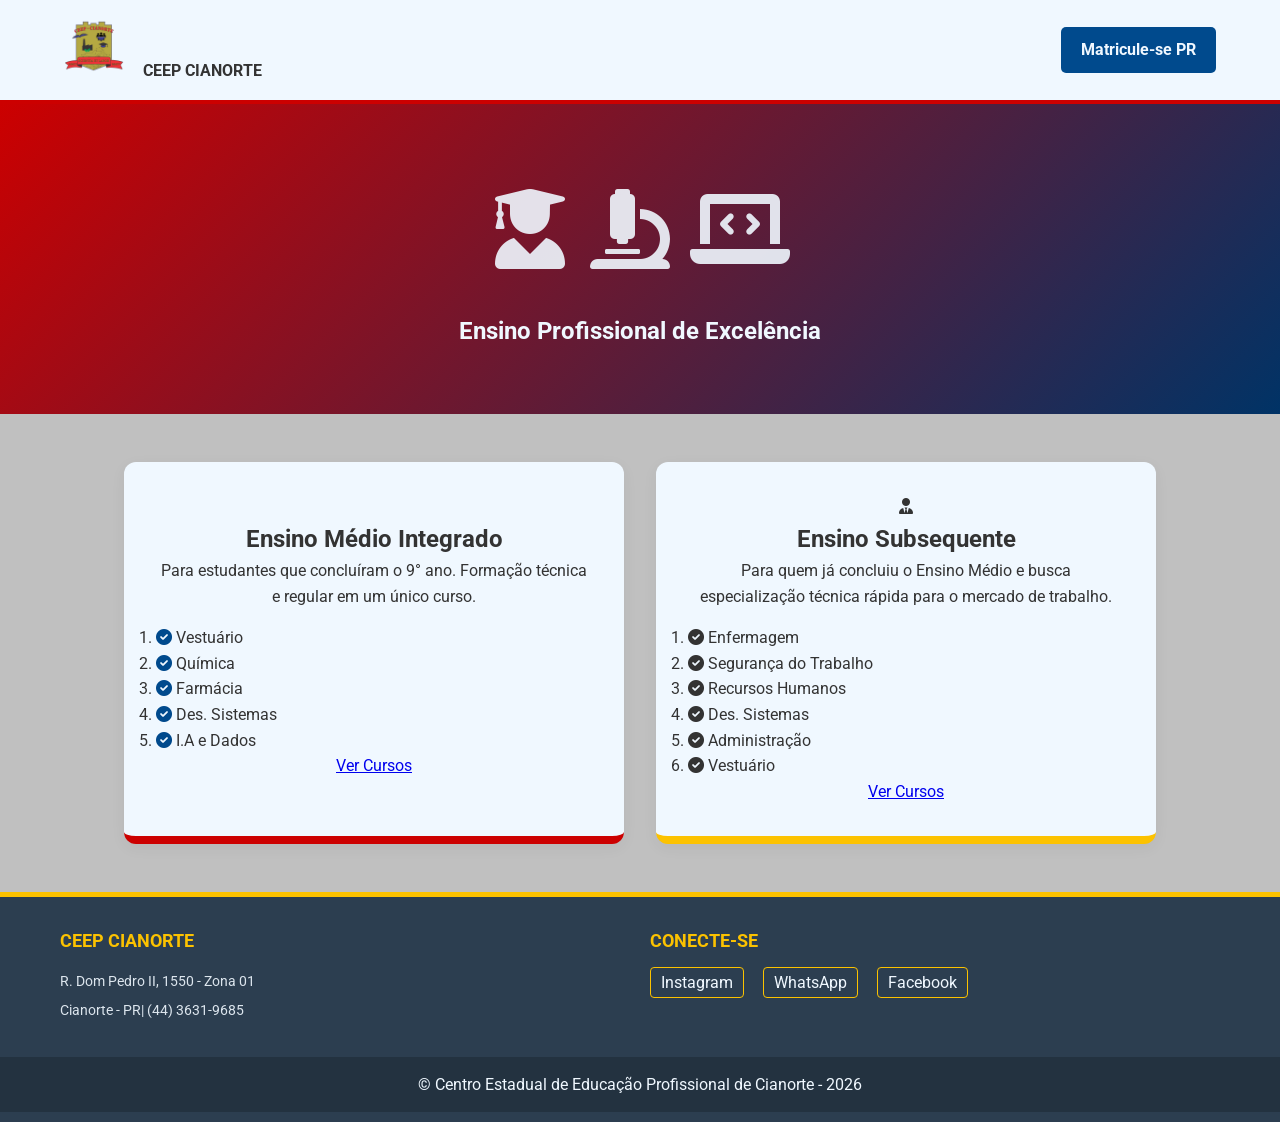
<file: Index.html>
<!DOCTYPE html>
<!--1° - trocar a linguagem-->
<html lang="pt-br">

<head>
    <meta charset="UTF-8">
    <meta name="viewport" content="width=device-width, initial-scale=1.0">

    <!--link para icones do favicon-->
    <link rel="apple-touch-icon" sizes="180x180" href="/apple-touch-icon.png">
    <link rel="icon" type="image/png" sizes="32x32" href="/favicon-32x32.png">
    <link rel="icon" type="image/png" sizes="16x16" href="/favicon-16x16.png">
    <link rel="manifest" href="/site.webmanifest">

    <!--2º colocar o nome ceep 2026 no navegador-->
    <link rel="shortcut icon" href="./CEEPlogobrasao-main/logoceep/favicon-16x16.png" type="image/x-icon">
    <title>CEEP 2026</title>
    <!--3°link do css, acrescentar ./-->
    <link rel="stylesheet" href="./style.css">
    <!--link para icones externos-->
    <link rel="stylesheet" href="https://cdnjs.cloudflare.com/ajax/libs/font-awesome/6.0.0/css/all.min.css" />
</head>

<body>
    <!--4° inserir as tag's de marcação-->
    <header>
        <!--inserindo um classe para estilização do logo-->
        <div class="logo-container">
            <img src="./CEEPlogobrasao-main/brasao/android-chrome-512x512.png" alt="Brasão CEEP">
            <strong>CEEP CIANORTE</strong>
        </div>
        <nav>
            <div class="header-actions">
                <a href="https://www.areadoaluno.seed.pr.gov.br/servicosaoaluno/pages/publico/login.jsf"
                target="_blank"
                class="btn-matricula">Matricule-se PR</a>
            </div>
        </nav>
    </header>
    <!--Area dividida-->
    <section class="hero">
        <div class="hero-ilustration">
            <i class="fas fa-user-graduate"></i>
            <i class="fas fa-microscope"></i>
            <i class="fas fa-laptop-code"></i>

        </div>
        <h1>Ensino Profissional de Excelência</h1>
    </section>
    <!--carregando parte principal-->
    <main class="container-categorias">
        <div class="card-categoria">
            <div class="icon-box">
                <i class="fas fa-book-read"></i>
            </div>
            <h2>Ensino Médio Integrado</h2>
            <p>
                Para estudantes que concluíram
                o 9° ano. Formação técnica e
                regular em um único curso.
            </p>
            <ul style="list-style: nome; margin-top: 1rem;
            text-align: left;">
                <li>
                    <i class="fas fa-check-circle" style="color: var(--azul-estado)">
                    </i>
                    Vestuário
                </li>
                <li>
                    <i class="fas fa-check-circle" style="color: var(--azul-estado)">
                    </i>
                    Química

                </li>
                <li>
                    <i class="fas fa-check-circle" style="color: var(--azul-estado)">
                    </i>
                    Farmácia
                </li>
                <li>
                    <i class="fas fa-check-circle" style="color: var(--azul-estado)">
                    </i>
                    Des. Sistemas
                </li>
                <li>
                    <i class="fas fa-check-circle" style="color: var(--azul-estado)">
                    </i>
                    I.A e Dados
                </li>
            </ul>
            <a href="./integrado.html" class="btn" id=" l11">Ver Cursos</a>
        </div>

        <div class="card-categoria subsequente">
            <div class="icon-box">
                <i class="fas fa-user-tie"></i>
            </div>
            <h2>Ensino Subsequente</h2>
            <p>
                Para quem já concluiu o Ensino Médio
                e busca especialização técnica
                rápida para o mercado de trabalho.
            </p>
            <ul style="list-style: nome; margin-top: 1rem;
            text-align: left;">
                <li>
                    <i class="fas fa-check-circle" style="color: var(--verde-estado)">
                    </i>
                    Enfermagem
                </li>
                <li>
                    <i class="fas fa-check-circle" style="color: var(--verde-estado)">
                    </i>
                    Segurança do Trabalho

                </li>
                <li>
                    <i class="fas fa-check-circle" style="color: var(--verde-estado)">
                    </i>
                    Recursos Humanos
                </li>
                <li>
                    <i class="fas fa-check-circle" style="color: var(--verde-estado)">
                    </i>
                    Des. Sistemas
                </li>
                <li>
                    <i class="fas fa-check-circle" style="color: var(--verde-estado)">
                    </i>
                    Administração
                </li>
                <li>
                    <i class="fas fa-check-circle" style="color: var(--verde-estado)">
                    </i>
                    Vestuário
                </li>
            </ul>
            <a href="./subsequente.html" class="btn">Ver Cursos</a>
        </div>
    </main>
    <footer class="site-footer">
        <div class="footer-container">
            <div class="footer-box">
                <h3>CEEP Cianorte</h3>
                <p>R. Dom Pedro II, 1550 - Zona 01</p>
                <p>Cianorte - PR| (44) 3631-9685</p>
            </div>
            <div class="footer-box">
                <h3>Conecte-se</h3>
                <div class="footer-socials">
                    <a href="https://instagram.com/ceep_cianorte" target="_blank">Instagram</a>
                    <a href="https://wa.me/554436319685" target="_blank">WhatsApp</a>
                    <a href="https://facebook.com/ceepcianorte" target="_blank">Facebook</a>
                </div>
            </div>
        </div>
        <div class="footer-copy">
            <p>&copy; Centro Estadual de Educação Profissional de Cianorte - 2026</p>
        </div>
    </footer>

    <!--código do VLibras-->
    <div vw class="enabled">
        <div vw-access-button class="active"></div>
        <div vw-plugin-wrapper>
            <div class="vw-plugin-top-wrapper"></div>
        </div>
    </div>
    <script src="https://vlibras.gov.br/app/vlibras-plugin.js"></script>
    <script>
        new window.VLibras.Widget('https://vlibras.gov.br/app');
    </script>

</body>

</html>
</file>
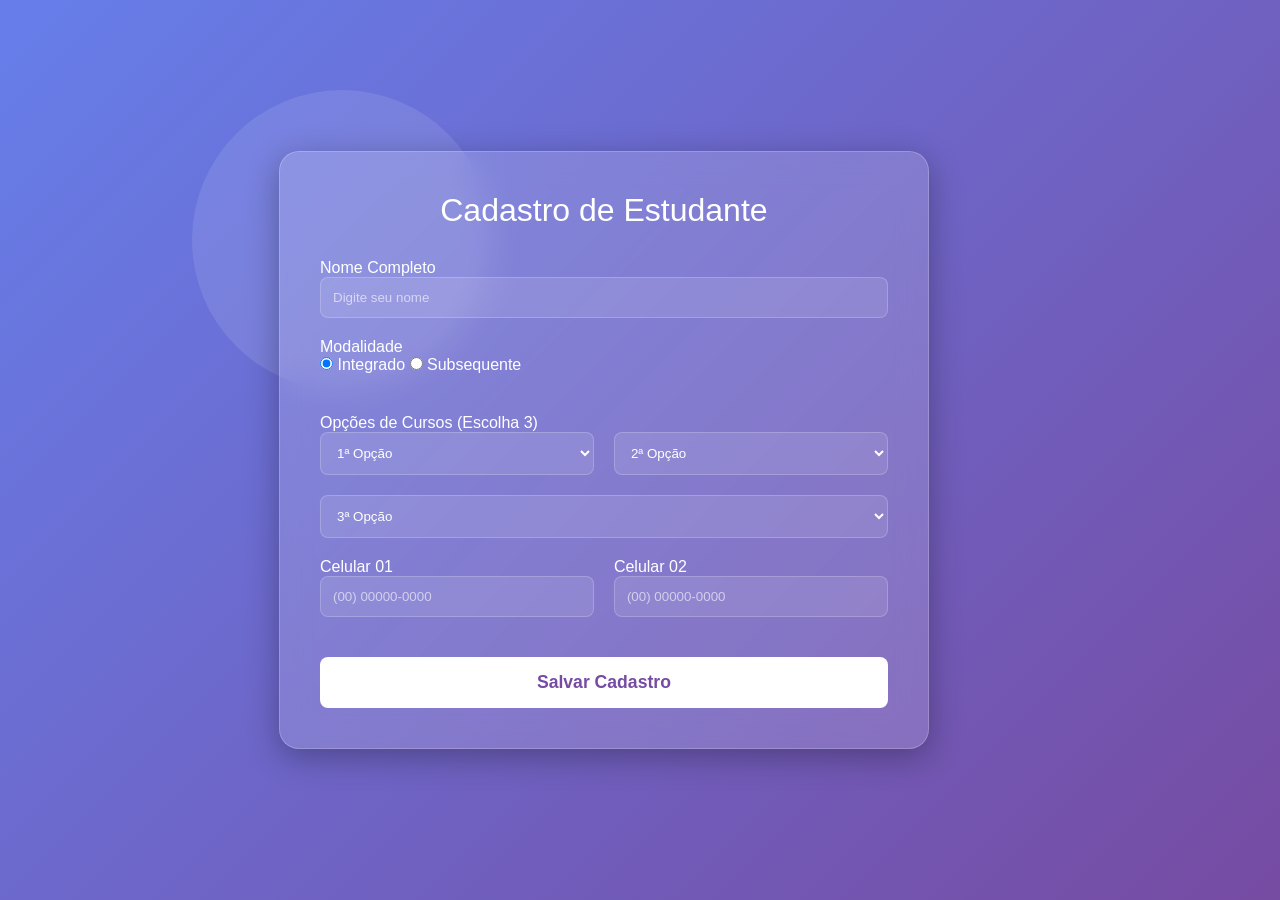
<file: cadastro.html>
<!DOCTYPE html>
<html lang="pt-br">
<head>
    <meta charset="UTF-8">
    <meta name="viewport" content="width=device-width, initial-scale=1.0">
    <title>Cadastro de Estudante - Glassmorphism</title>
    <link rel="stylesheet" href="./cadastro.css">
</head>
<body>
    <div class="background-blobs"></div> <main class="container">
        <form id="cadastroForm" class="glass-card">
            <h1>Cadastro de Estudante</h1>
            
            <div class="input-group">
                <label for="nome">Nome Completo</label>
                <input type="text" id="nome" placeholder="Digite seu nome" required>
            </div>

            <div class="row">
                <div class="input-group">
                    <label>Modalidade</label>
                    <div class="radio-group">
                        <label><input type="radio" name="modalidade" value="Integrado" checked> Integrado</label>
                        <label><input type="radio" name="modalidade" value="Subsequente"> Subsequente</label>
                    </div>
                </div>
            </div>

            <label>Opções de Cursos (Escolha 3)</label>
            <div class="row courses">
                <select required>
                    <option value="">1ª Opção</option>
                    <option value="informatica">Informática</option>
                    <option value="mecanica">Mecânica</option>
                    <option value="eletrotecnica">Eletrotécnica</option>
                </select>
                <select required>
                    <option value="">2ª Opção</option>
                    <option value="informatica">Informática</option>
                    <option value="mecanica">Mecânica</option>
                    <option value="eletrotecnica">Eletrotécnica</option>
                </select>
                <select required>
                    <option value="">3ª Opção</option>
                    <option value="informatica">Informática</option>
                    <option value="mecanica">Mecânica</option>
                    <option value="eletrotecnica">Eletrotécnica</option>
                </select>
            </div>

            <div class="row">
                <div class="input-group">
                    <label for="tel1">Celular 01</label>
                    <input type="tel" id="tel1" placeholder="(00) 00000-0000" required>
                </div>
                <div class="input-group">
                    <label for="tel2">Celular 02</label>
                    <input type="tel" id="tel2" placeholder="(00) 00000-0000">
                </div>
            </div>

            <button type="submit" class="btn-save">Salvar Cadastro</button>
        </form>
    </main>

    <script>
        document.getElementById('cadastroForm').addEventListener('submit', function(e) {
            e.preventDefault();
            alert('✅ Cadastro realizado com sucesso!');
            this.reset();
        });
    </script>
</body>
</html>
</file>
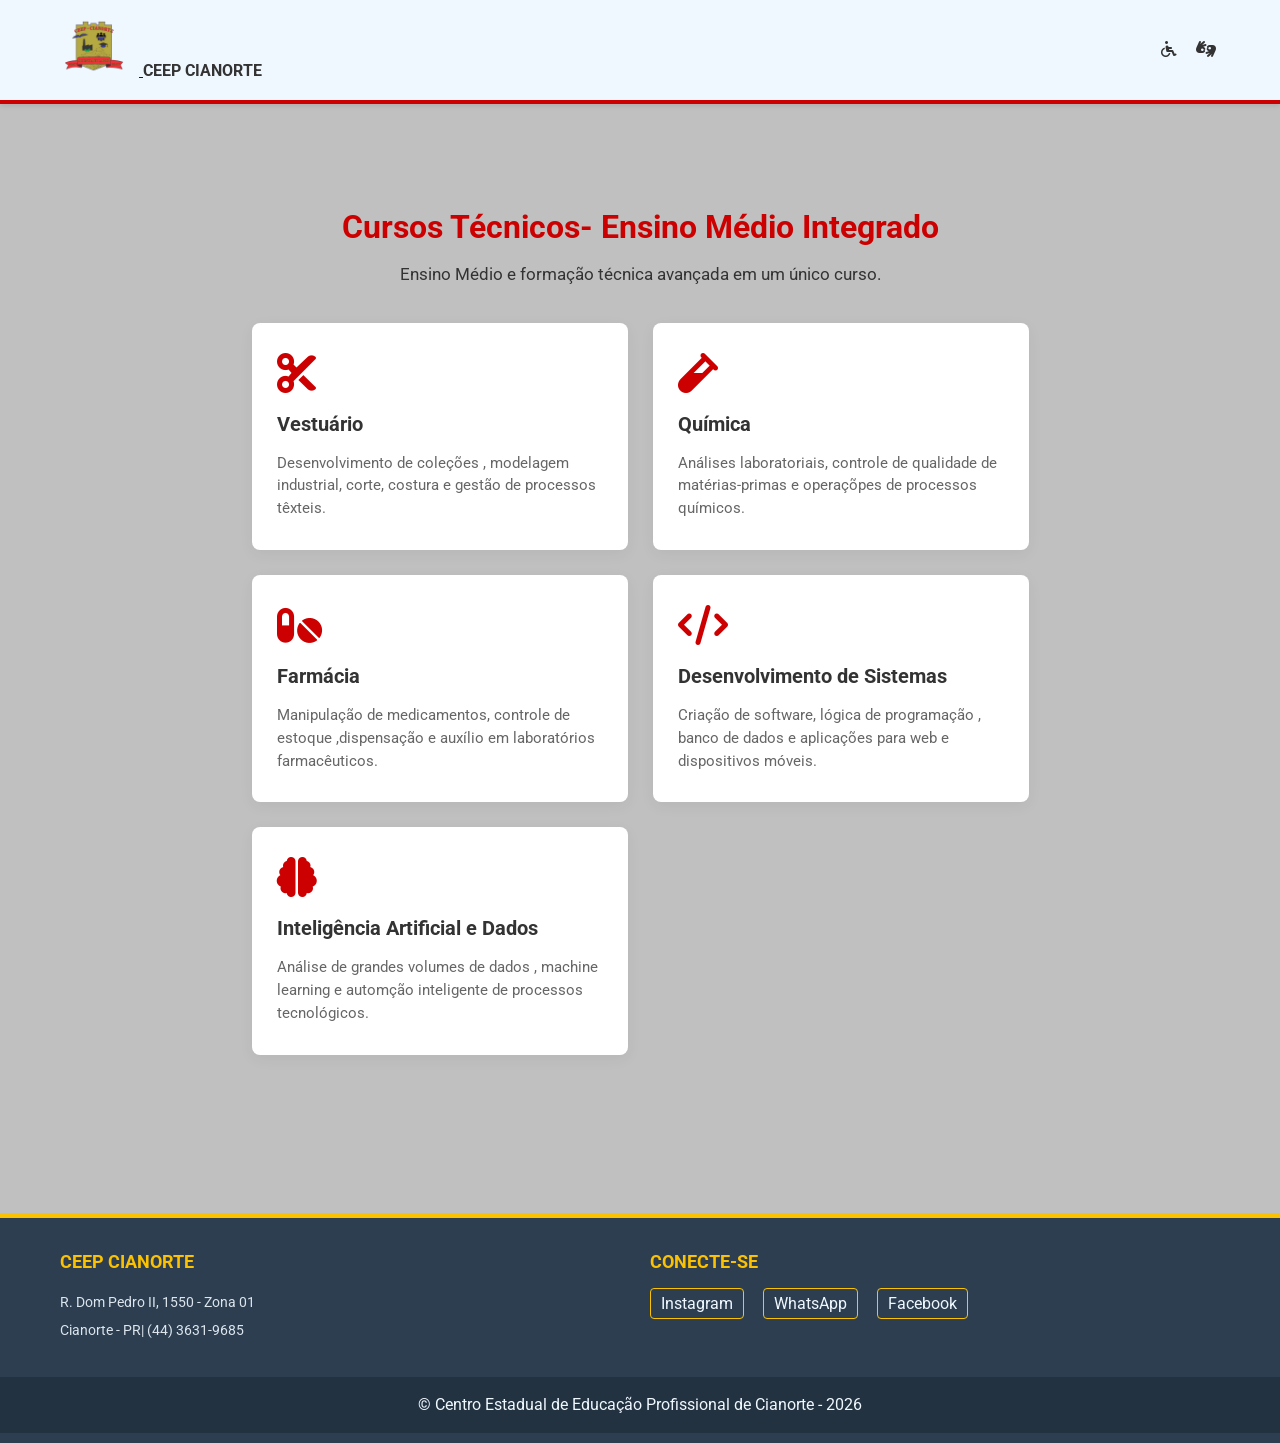
<file: Integrado.html>
<!DOCTYPE html>
<html lang="pt-br">

<head>
    <meta charset="UTF-8">
    <meta name="viewport" content="width=device-width, initial-scale=1.0">
    <title>Integrado</title>
    <link rel="stylesheet" href="./style.css">
    <link rel="stylesheet" href="https://cdnjs.cloudflare.com/ajax/libs/font-awesome/6.0.0/css/all.min.css" />
</head>

<body>
    <header>
        <!--inserindo um classe para estilização do logo-->
        <div class="logo-container">
            <a href="./index.html">
                <img src="./CEEPlogobrasao-main/brasao/android-chrome-512x512.png" alt="Brasão CEEP">
            </a>
            <strong>CEEP CIANORTE</strong>
        </div>
        <nav>
            <i class="fas fa-wheelchair" title="Acessibilidade" style="margin-right: 15px; cursor:pointer"></i>
            <i class="fas fa-hands-asl-interpreting" title="Libras" style="cursor: pointer"></i>
        </nav>
    </header>

    <main class="container-categorias">
        <section class="secao-lista-cursos">

            <div class="bloco-modalidade" id="cursos-integrado">
                <div class="titulo-modalidade integrado">
                    <h2>Cursos Técnicos- Ensino Médio Integrado</h2>
                    <p>Ensino Médio e formação técnica avançada em um único curso.</p>
                </div>
                <div class="grid-cursos-detalhes">
                    <div class="card-curso-item integrado-border">
                        <i class="fas fa-cut"></i>
                        <h3>Vestuário</h3>
                        <p>Desenvolvimento de coleções , modelagem industrial, corte, costura e gestão de processos
                            têxteis.

                        </p>
                    </div>
                    <div class="card-curso-item integrado-border">
                        <i class="fas fa-vial"></i>
                        <h3>Química</h3>
                        <p>Análises laboratoriais, controle de qualidade de matérias-primas e operaçõpes
                            de processos químicos.

                        </p>
                    </div>
                    <div class="card-curso-item integrado-border">
                        <i class="fas fa-pills"></i>
                        <h3>Farmácia</h3>
                        <p>Manipulação de medicamentos, controle de estoque ,dispensação e auxílio 
                            em laboratórios farmacêuticos.
                            
                        </p>
                    </div>
                    <div class="card-curso-item integrado-border">
                        <i class="fas fa-code"></i>
                        <h3>Desenvolvimento de Sistemas</h3>
                        <p>Criação de software, lógica de programação , banco de dados e aplicações para web 
                            e dispositivos móveis.
                            
                        </p>
                    </div>
                    <div class="card-curso-item integrado-border">
                        <i class="fas fa-brain"></i>
                        <h3>Inteligência Artificial e Dados </h3>
                        <p>Análise de grandes volumes de dados , machine learning e automção inteligente de 
                            processos tecnológicos.
                            
                        </p>
                    </div>
                </div>
            </div>




        </section>
    </main>

    <footer class="site-footer">
        <div class="footer-container">
            <div class="footer-box">
                <h3>CEEP Cianorte</h3>
                <p>R. Dom Pedro II, 1550 - Zona 01</p>
                <p>Cianorte - PR| (44) 3631-9685</p>
            </div>
            <div class="footer-box">
                <h3>Conecte-se</h3>
                <div class="footer-socials">
                    <a href="https://instagram.com/ceep_cianorte" target="_blank">Instagram</a>
                    <a href="https://wa.me/554436319685" target="_blank">WhatsApp</a>
                    <a href="https://facebook.com/ceepcianorte" target="_blank">Facebook</a>
                </div>
            </div>
        </div>
        <div class="footer-copy">
            <p>&copy; Centro Estadual de Educação Profissional de Cianorte - 2026</p>
        </div>
    </footer>
</body>

</html>
</file>
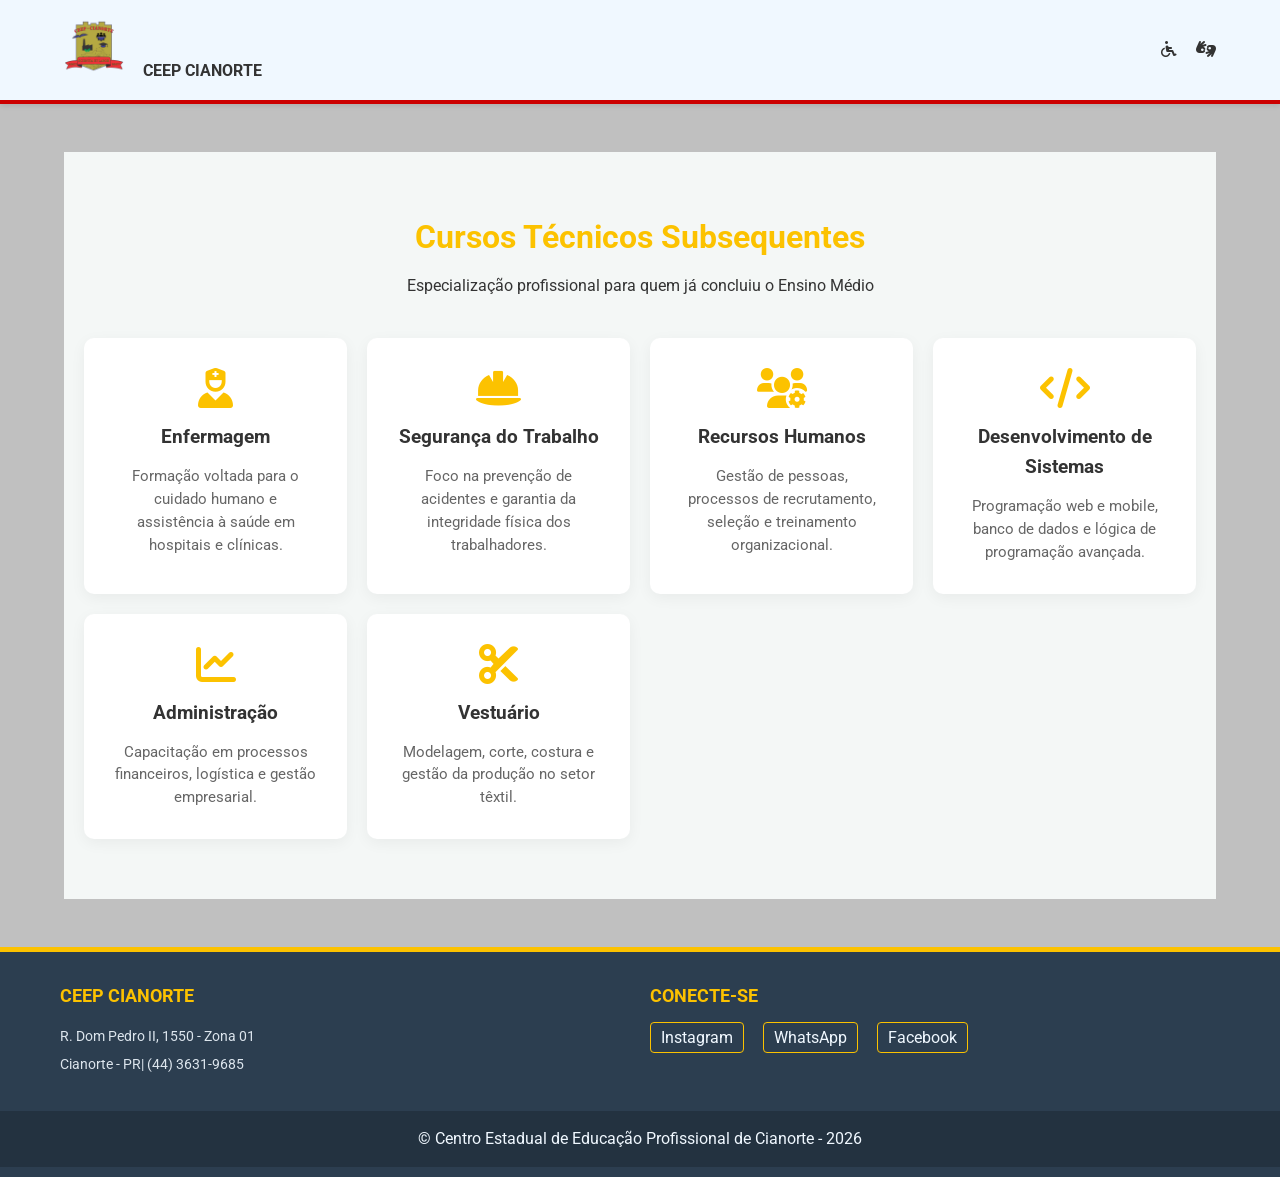
<file: subsequente.html>
<!doctype html>
<html lang="pt-br">
  <head>
    <meta charset="UTF-8" />
    <meta name="viewport" content="width=device-width, initial-scale=1.0" />
    <title>Subsequente</title>
    <link rel="stylesheet" href="./style.css" />
    <!--link para icones externos-->
    <link rel="stylesheet" href="https://cdnjs.cloudflare.com/ajax/libs/font-awesome/6.0.0/css/all.min.css" />
  </head>
  <body>
    <header>
      <!--inserindo um classe para estilização do logo-->
      <div class="logo-container">
        <a href="./index.html">
          <img
            src="./CEEPlogobrasao-main/brasao/android-chrome-512x512.png"
            alt="Brasão CEEP"
        /></a>
        <strong>CEEP CIANORTE</strong>
      </div>
      <nav>
        <i
          class="fas fa-wheelchair"
          title="Acessibilidade"
          style="margin-right: 15px; cursor: pointer"
        ></i>
        <i
          class="fas fa-hands-asl-interpreting"
          title="Libras"
          style="cursor: pointer"
        ></i>
      </nav>
    </header>

    <main class="container-categorias">
      <section class="cursos-detalhes" id="cursos-subsequentes">
        <div class="container-titulo">
          <h2>Cursos Técnicos Subsequentes</h2>
          <p>
            Especialização profissional para quem já concluiu o Ensino Médio
          </p>
        </div>

        <div class="grid-detalhes">
          <div class="detalhe-item">
            <i class="fas fa-user-nurse"></i>
            <h3>Enfermagem</h3>
            <p>
              Formação voltada para o cuidado humano e assistência à saúde em
              hospitais e clínicas.
            </p>
          </div>

          <div class="detalhe-item">
            <i class="fas fa-hard-hat"></i>
            <h3>Segurança do Trabalho</h3>
            <p>
              Foco na prevenção de acidentes e garantia da integridade física
              dos trabalhadores.
            </p>
          </div>

          <div class="detalhe-item">
            <i class="fas fa-users-cog"></i>
            <h3>Recursos Humanos</h3>
            <p>
              Gestão de pessoas, processos de recrutamento, seleção e
              treinamento organizacional.
            </p>
          </div>

          <div class="detalhe-item">
            <i class="fas fa-code"></i>
            <h3>Desenvolvimento de Sistemas</h3>
            <p>
              Programação web e mobile, banco de dados e lógica de programação
              avançada.
            </p>
          </div>

          <div class="detalhe-item">
            <i class="fas fa-chart-line"></i>
            <h3>Administração</h3>
            <p>
              Capacitação em processos financeiros, logística e gestão
              empresarial.
            </p>
          </div>

          <div class="detalhe-item">
            <i class="fas fa-cut"></i>
            <h3>Vestuário</h3>
            <p>
              Modelagem, corte, costura e gestão da produção no setor têxtil.
            </p>
          </div>
          <!--Cursos Novos-->
        </div>
      </section>
    </main>

    <footer class="site-footer">
      <div class="footer-container">
        <div class="footer-box">
          <h3>CEEP Cianorte</h3>
          <p>R. Dom Pedro II, 1550 - Zona 01</p>
          <p>Cianorte - PR| (44) 3631-9685</p>
        </div>
        <div class="footer-box">
          <h3>Conecte-se</h3>
          <div class="footer-socials">
            <a href="https://instagram.com/ceep_cianorte" target="_blank"
              >Instagram</a
            >
            <a href="https://wa.me/554436319685" target="_blank">WhatsApp</a>
            <a href="https://facebook.com/ceepcianorte" target="_blank"
              >Facebook</a
            >
          </div>
        </div>
      </div>
      <div class="footer-copy">
        <p>
          &copy; Centro Estadual de Educação Profissional de Cianorte - 2026
        </p>
      </div>
    </footer>
  </body>
</html>
</file>
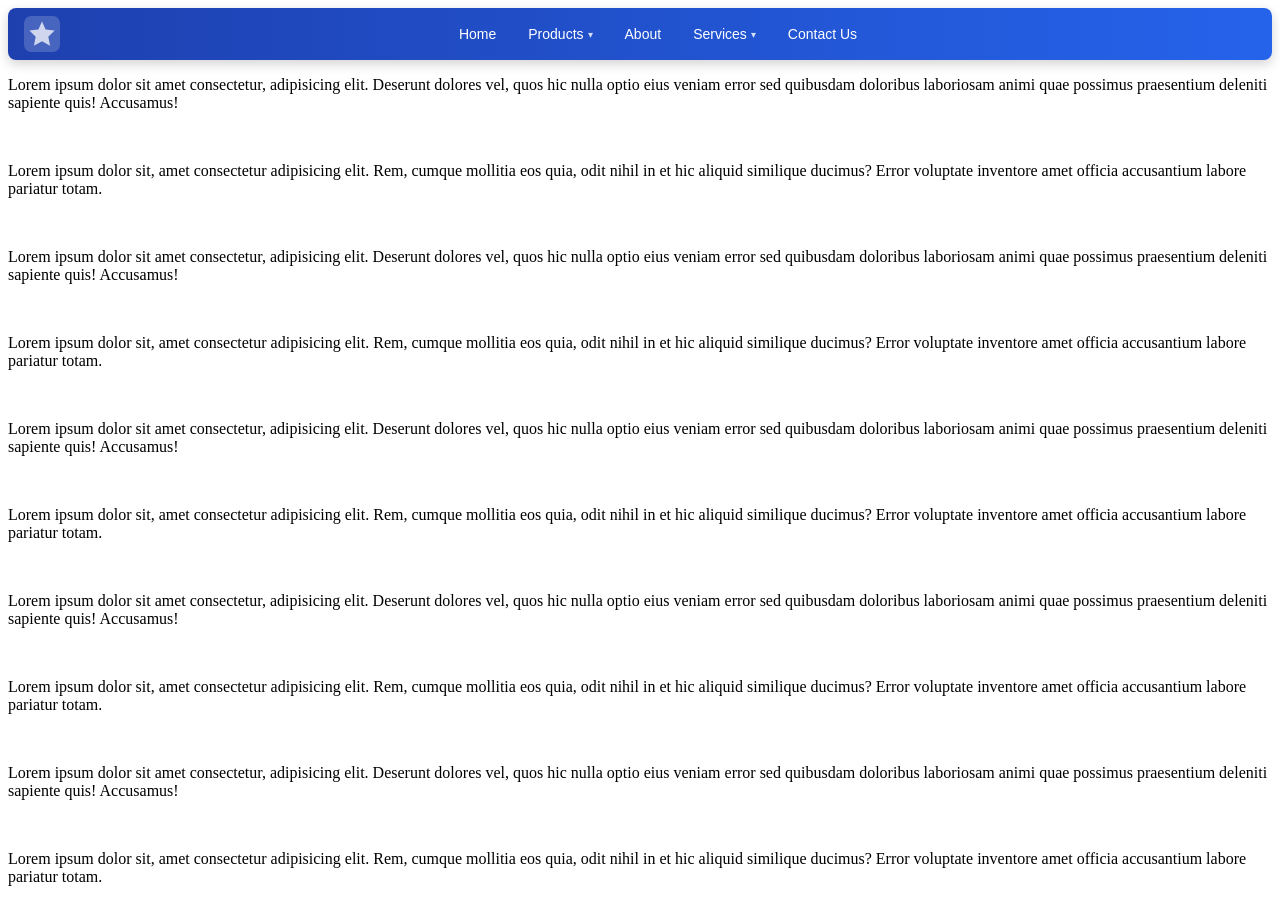
<file: teste.html>
<!DOCTYPE html>
<html lang="en">

<head>
    <meta charset="UTF-8">
    <meta name="viewport" content="width=device-width, initial-scale=1.0">
    <title>Document</title>
    <link rel="stylesheet" href="teste.css">
</head>

<body>
    <nav class="gen-nav" id="gen-nav">
        <div class="gen-logo"><svg width="36px" height="36px" viewBox="0 0 40 40" fill="none"
                xmlns="http://www.w3.org/2000/svg" style="display:block;opacity:0.85;">
                <rect width="40" height="40" rx="8" fill="rgba(255,255,255,0.22)" />
                <polygon points="20,6 24,15 34,16 27,23 29,33 20,28 11,33 13,23 6,16 16,15"
                    fill="rgba(255,255,255,0.9)" />
            </svg></div>
        <button class="gen-hamburger" id="gen-ham" aria-label="Toggle menu">
            <span></span><span></span><span></span>
        </button>
        <ul id="gen-menu">
            <li><a href="#">Home</a></li>
            <li>
                <a href="#">Products <span class="gen-arrow">▾</span></a>
                <ul>
                    <li><a href="#">Products 1</a></li>
                    <li><a href="#">Products 2</a></li>
                    <li><a href="#">Products 3</a></li>
                </ul>
            </li>
            <li><a href="#">About</a></li>
            <li>
                <a href="#">Services <span class="gen-arrow">▾</span></a>
                <ul>
                    <li><a href="#">Services 1</a></li>
                    <li><a href="#">Services 2</a></li>
                </ul>
            </li>
            <li><a href="#">Contact Us</a></li>
        </ul>
    </nav>
    <main>
        <p>Lorem ipsum dolor sit amet consectetur, adipisicing elit. Deserunt dolores vel, quos hic nulla optio eius veniam error sed quibusdam doloribus laboriosam animi quae possimus praesentium deleniti sapiente quis! Accusamus!</p>
    <br>
        <p>Lorem ipsum dolor sit, amet consectetur adipisicing elit. Rem, cumque mollitia eos quia, odit nihil in et hic aliquid similique ducimus? Error voluptate inventore amet officia accusantium labore pariatur totam.</p>
   <br>
       <p>Lorem ipsum dolor sit amet consectetur, adipisicing elit. Deserunt dolores vel, quos hic nulla optio eius veniam error sed quibusdam doloribus laboriosam animi quae possimus praesentium deleniti sapiente quis! Accusamus!</p>
    <br>
       <p>Lorem ipsum dolor sit, amet consectetur adipisicing elit. Rem, cumque mollitia eos quia, odit nihil in et hic aliquid similique ducimus? Error voluptate inventore amet officia accusantium labore pariatur totam.</p>
   <br>
       <p>Lorem ipsum dolor sit amet consectetur, adipisicing elit. Deserunt dolores vel, quos hic nulla optio eius veniam error sed quibusdam doloribus laboriosam animi quae possimus praesentium deleniti sapiente quis! Accusamus!</p>
  <br>
       <p>Lorem ipsum dolor sit, amet consectetur adipisicing elit. Rem, cumque mollitia eos quia, odit nihil in et hic aliquid similique ducimus? Error voluptate inventore amet officia accusantium labore pariatur totam.</p>
   <br>
       <p>Lorem ipsum dolor sit amet consectetur, adipisicing elit. Deserunt dolores vel, quos hic nulla optio eius veniam error sed quibusdam doloribus laboriosam animi quae possimus praesentium deleniti sapiente quis! Accusamus!</p>
  <br>
       <p>Lorem ipsum dolor sit, amet consectetur adipisicing elit. Rem, cumque mollitia eos quia, odit nihil in et hic aliquid similique ducimus? Error voluptate inventore amet officia accusantium labore pariatur totam.</p>
   <br>
       <p>Lorem ipsum dolor sit amet consectetur, adipisicing elit. Deserunt dolores vel, quos hic nulla optio eius veniam error sed quibusdam doloribus laboriosam animi quae possimus praesentium deleniti sapiente quis! Accusamus!</p>
<br>
       <p>Lorem ipsum dolor sit, amet consectetur adipisicing elit. Rem, cumque mollitia eos quia, odit nihil in et hic aliquid similique ducimus? Error voluptate inventore amet officia accusantium labore pariatur totam.</p>

    </main>
    <script src="./teste.js" refer></script>
</body>

</html>
</file>
<file: style.css>
@import url('https://fonts.googleapis.com/css2?family=Roboto:ital,wght@0,100..900;1,100..900&display=swap');

/*Variaáveis de CSS*/
:root{
    --vermelho-ceep: #cc0000;
    --amarelo-ceep: #fcc200;
    --cinza-claro: #c0c0c0;
    --branco-ceep: #f0f8ff;
    --texto: #333;
    --azul-estado: #004a8d;
}

/*Reset Global*/
*{
    margin: 0;
    padding: 0;
    box-sizing: border-box;
}

body{
    font-family:"Roboto", Arial, Helvetica, sans-serif;
    background-color: var(--cinza-claro);
    color: var(--texto);
    line-height: 1.6;
}
/*Cabeçalho*/
header{
    background-color: var(--branco-ceep);
    padding: 1rem 5%;
    display: flex;
    justify-content: space-between;
    align-items: center;
    border-bottom: 4px solid var(--vermelho-ceep);
    box-shadow: 0px 2px 5px rgba(0, 0, 0, 0.1);
}

.logo-container img{
    height: 60px;
    margin-right: 15px;
}
/*Secao hero - banner principal, com gradiente*/
.hero{
    background: linear-gradient(135deg, var(--vermelho-ceep) 0%, #003366 100%);
    color: var(--branco-ceep);
    padding: 4rem 5%;
    text-align: center;
}

.hero-ilustration{
    font-size: 5rem;
    margin-bottom: 1rem;
    opacity: 0.9;
}
.btn-matricula{
    background-color: var(--azul-estado);
    color: var(--branco-ceep);
    padding: 10px 20px;
    text-decoration: none;
    border-radius: 5px;
    font-weight: bold;
    transition: background-color 0.3s ease;
    display: inline-block;
}
.btn-matricula:hover{
    background-color: #003366;
    color: #f0f0f0;
}

/*CONTAINER DE CATEGORIAS*/
.container-categorias{
    display: flex;
    gap: 2rem;
    padding: 3rem 5%;
    flex-wrap: wrap;
    justify-content: center;
}
/*ESTILIZAÇÃO DOS CARDS*/
.card-categoria{
    background: var(--branco-ceep);
    border-radius: 12px;
    padding: 2rem;
    flex: 1;
    min-width: 300px;
    max-width: 500px;
    text-align: center;
    transition: transform 0.3s ease;
    border-bottom: 8px solid var(--vermelho-ceep);
    box-shadow: 0 4px 15px rgba(0, 0, 0, 0.05);
}
.card-categoria.subsequente{

    border-color: var(--amarelo-ceep);
}
.card-categoria:hover{
    transform: translateY(-10px);
}

/*Estilo base para o Rodapé*/
.site-footer{
    background-color: #2c3e50;
    color: var(--branco-ceep);
    border-top: 5px solid var(--amarelo-ceep);
    padding: 30px 0 10px 0;
    width: 100%;
/*efeito de aparecer ao rolar:
isto faz com que o rodapé "fique parado" atrás
do conteúdo ou apareça no fim*/
    position: relative;
    z-index: 10;
}
.footer-container{
    max-width: 1200px;
    margin: 0 auto;
    display: flex;
    justify-content: space-around;
    flex-wrap: wrap;
    gap: 20px;
    padding: 0 20px;
}
.footer-box{
    flex: 1;
    min-width: 250px;
}
.footer-box h3{
    color: var(--amarelo-ceep);
    margin-bottom: 15px;
    font-size: 1.1rem;
    text-transform: uppercase;
}
.footer-box p{
    font-size: 0.9rem;
    margin-bottom: 5px;
    opacity: 0.9;
}
.footer-socials a{
    color: var(--branco-ceep);
    text-decoration: none;
    margin-right: 15px;
    padding: 5px 10px;
    border: 1px solid var(--amarelo-ceep);
    border-radius: 4px;
    transition: 0.3s;
}
.footer-socials a:hover{
    background-color: var(--amarelo-ceep);
    color: #2c3e50;
}
.footer-copy{
    text-align: center;
    margin-top: 30px;
    padding: 15px;
    background-color: rgba(0, 0, 0, 0.2);
}
/*responsividade*/
@media (max-width: 768){
    .footer-container{
        flex-direction: column;
        text-align: center;
    }
    .cursos-detalhes{
        padding: 40px 15px;
    }
     .container-titulo h2 {
        font-size: 1.6rem;
    }

    .detalhe-item {
        padding: 20px;
    }
}

/*página subsequente*/
.cursos-detalhes{
    padding: 60px 20px;
    background-color: #f4f7f6;
    text-align: center;
}
.container-titulo h2{
    color: var(--amarelo-ceep);
    font-size: 2rem;
    margin-bottom: 10px;
}
.grid-detalhes{
    display: grid;
    grid-template-columns: repeat(auto-fit, minmax(250px, 1fr));
    gap: 20px;
    max-width: 1200px;
    margin: 40px auto 0;
}
.detalhe-item{
    background: white;
    padding: 30px;
    border-radius: 10px;
    box-shadow: 0 4px 15px rgba(0, 0, 0, 0.05);
    transition: transform 0.3s ease;
}
.detalhe-item:hover{
    transform: translateY(-5px);
    border-bottom: 4px solid var(--amarelo-ceep);
}
.detalhe-item i{
    font-size: 2.5rem;
    color: var(--amarelo-ceep);
    /*Nas datas comemorativas, colocar cores relacionadas*/
    margin-bottom: 15px;
}
.detalhe-item h3{
    margin-bottom: 12px;
    color: #333;
}
.detalhe-item p{
    font-size: 0.95rem;
    color: #666;
    line-height: 1.5;
}

/*página integrado*/
.secao-lista-cursos{
    max-width: 1200px;
    margin: 0 auto;
    padding: 50px 20px;
}
.bloco-modalidade{
    margin-bottom: 60px;
}
.titulo-modalidade{
    text-align: center;
    margin-bottom: 35px;
}
.titulo-modalidade h2{
    font-size: 2rem;
    margin-bottom: 8px;
}
.titulo-modalidade.integrado h2{
    color: var(--vermelho-ceep);
}
.titulo-modalidade p{
    color: var(--texto);
    font-size: 1.05rem;
}
.grid-cursos-detalhes{
    display: grid;
    grid-template-columns: repeat(auto-fit, minmax(280px, 1fr));
    gap: 25px;
}
.card-curso-item{
    background-color: #ffffff;
    padding: 30px 25px;
    border-radius: 8px;
    box-shadow: 0 4px 15px rgba(0, 0, 0, 0.05);
    transition: transform 0.3s, box-shadow 0.3s ease;
}
.card-curso-item:hover{
    transform: translateY(-5px);
    box-shadow: 0 4px 25px rgba(0, 0, 0, 0.1);
    border-bottom: 4px solid var(--vermelho-ceep);
    
}
.integrado-border i{
    color: var(--vermelho-ceep);
}
.card-curso-item i{
    font-size: 2.5rem;
    margin-bottom: 15px;
    display: inline-block;
}
.card-curso-item h3{
    font-size: 1.25rem;
    color: #333;
    margin-bottom: 12px;
}
.card-curso-item p{
    font-size: 0.95rem;
    color: #666;
    line-height: 1.5;
}
.card-curso-item.integrado-border:hover{
    border-top: 4px solid var(--vermelho-ceep);
}
/*regras de responsividade (media queries)*/
@media (max-width: 768px){
    .secao-lista-cursos{
        padding: 30px 15px;
    }
    .titulo-modalidade h2{
        font-size: 1.6rem;
    }
    .titulo-modalidade p{
        font-size: 0.95rem;
    }
    .grid-cursos-detalhes{
        grid-template-columns: repeat(auto-fit, minmax(240px, 1fr));
        gap: 20px;
    }
}

    @media (max-width: 480px){
        .grid-cursos-detalhes{
            grid-template-columns: 1fr;
        }
        .card-curso-item{
            padding: 20px;
        }
    }
</file>
<file: cadastro.css>
/* style.css */
* {
    margin: 0;
    padding: 0;
    box-sizing: border-box;
    font-family: 'Segoe UI', sans-serif;
}

body {
    min-height: 100vh;
    display: flex;
    justify-content: center;
    align-items: center;
    background: linear-gradient(135deg, #667eea 0%, #764ba2 100%);
    overflow-x: hidden;
}

/* Bolhas de fundo para destacar o efeito glass */
.background-blobs {
    position: absolute;
    width: 100%;
    height: 100%;
    z-index: -1;
}

.background-blobs::before {
    content: '';
    position: absolute;
    width: 300px;
    height: 300px;
    background: rgba(255, 255, 255, 0.1);
    border-radius: 50%;
    top: 10%;
    left: 15%;
}

/* Card Principal */
.glass-card {
    background: rgba(255, 255, 255, 0.15);
    backdrop-filter: blur(15px);
    -webkit-backdrop-filter: blur(15px);
    border: 1px solid rgba(255, 255, 255, 0.2);
    border-radius: 20px;
    padding: 40px;
    width: 90%;
    max-width: 800px;
    box-shadow: 0 8px 32px 0 rgba(0, 0, 0, 0.3);
    color: white;
}

h1 {
    text-align: center;
    margin-bottom: 30px;
    font-weight: 300;
}

.input-group {
    margin-bottom: 20px;
    display: flex;
    flex-direction: column;
}

.row {
    display: flex;
    gap: 20px;
    margin-bottom: 20px;
    flex-wrap: wrap; /* Garante que quebre em telas pequenas */
}

.row > div, .row > select {
    flex: 1;
    min-width: 200px;
}

/* Estilo dos Campos */
input, select {
    background: rgba(255, 255, 255, 0.1);
    border: 1px solid rgba(255, 255, 255, 0.2);
    border-radius: 8px;
    padding: 12px;
    color: white;
    outline: none;
    transition: 0.3s;
}

input::placeholder { color: rgba(255, 255, 255, 0.6); }

input:focus, select:focus {
    background: rgba(255, 255, 255, 0.2);
    border-color: #fff;
}

option { color: black; }

/* Botão Salvar */
.btn-save {
    width: 100%;
    padding: 15px;
    border: none;
    border-radius: 8px;
    background: #fff;
    color: #764ba2;
    font-size: 1.1rem;
    font-weight: bold;
    cursor: pointer;
    transition: transform 0.2s, background 0.3s;
}

.btn-save:hover {
    background: #f0f0f0;
    transform: translateY(-2px);
}

/* Responsividade para Celulares */
@media (max-width: 600px) {
    .glass-card { padding: 20px; }
    .row { flex-direction: column; gap: 10px; }
    .row > select { width: 100%; }
}
</file>
<file: teste.css>
/* Generated CSS Menu */
.gen-nav {
  display: flex;
  align-items: center;
  background: linear-gradient(90deg, #1e40af, #2563eb);
  min-height: 52px;
  border-radius: 8px;
  border: 0px solid #1e3a8a;
  box-shadow: 0 4px 12px rgba(0,0,0,.18);
  padding: 0 16px;
  position: relative;
  flex-wrap: wrap;
  font-family: -apple-system, BlinkMacSystemFont, 'Segoe UI', Roboto, Helvetica, Arial, sans-serif;
  box-sizing: border-box;
  
  display: flex;
}
.gen-nav *, .gen-nav *::before, .gen-nav *::after {
  box-sizing: border-box;
}
.gen-nav ul {
  list-style: none;
  margin: 0;
  padding: 0;
}
.gen-logo {
  display: flex;
  align-items: center;
  gap: 8px;
  flex-shrink: 0;
  margin-right: auto;
}
.gen-logo-text {
  color: #ffffff;
  font-size: 18px;
  font-weight: 600;
  white-space: nowrap;
}
.gen-hamburger {
  display: none;
  background: none;
  border: none;
  cursor: pointer;
  padding: 8px;
  margin-left: auto;
  display: none;
  align-items: center;
  justify-content: center;
  flex-direction:column; gap:0;
  
}
.gen-hamburger span {
  display: block;
  background: #ffffff;
  transition: all .3s;
  width:22px; height:2px; border-radius:2px; margin:3px 0;
}

.gen-nav > ul {
  display: flex; justify-content:center; flex: 1;
  flex-wrap: wrap;
}
.gen-nav > ul > li {
  position: relative;
}
.gen-nav > ul > li > a {
  display: flex;
  align-items: center;
  gap: 4px;
  padding: 0 16px;
  height: 52px;
  color: #ffffff;
  font-size: 14px;
  font-weight: 500;
  text-transform: none;
  text-decoration: none;
  transition: background .2s, color .2s;
  white-space: nowrap;
}
.gen-nav > ul > li > a:hover,
.gen-nav > ul > li:hover > a {
  background: #1d4ed8;
  color: #bfdbfe;
}
.gen-arrow { font-size: .7em; opacity: .8; }
/* Dropdown */
.gen-nav > ul > li > ul {
  display: none;
  position: absolute;
  top: 100%;
  left: 0;
  background: #1e3a8a;
  min-width: 170px;
  border-radius: 0 0 6px 6px;
  box-shadow: 0 8px 24px rgba(0,0,0,.18);
  z-index: 1000;
  overflow: hidden;
}
.gen-nav > ul > li:hover > ul {
  display: block;
}
.gen-nav > ul > li > ul > li > a {
  display: block;
  padding: 10px 18px;
  color: #dbeafe;
  font-size: 13px;
  text-decoration: none;
  transition: background .15s, color .15s;
}
.gen-nav > ul > li > ul > li > a:hover {
  background: #1d4ed8;
  color: #ffffff;
}
.gen-nav > ul > li > ul > li:last-child {
  border-radius: 0 0 6px 6px;
  overflow: hidden;
}
.gen-nav > ul > li > ul > li:last-child > a {
  border-radius: 0 0 6px 6px;
}
/* Responsive */
@media (max-width: 768px) {
  .gen-hamburger { display: flex; }
  .gen-nav {
    display: flex;
    flex-wrap: wrap;
  }
  .gen-logo { margin-right: auto; justify-self: unset; }
  .gen-nav > ul {
    display: none;
    position: absolute;
    top: 100%;
    left: 0; right: 0;
    flex-direction: column;
    background: linear-gradient(90deg, #1e40af, #2563eb);
    border-radius: 0 0 8px 8px;
    box-shadow: 0 12px 32px rgba(0,0,0,.2);
    z-index: 9999;
    padding: 8px 0;
    overflow: hidden;
  }
  .gen-nav > ul.open { display: flex; }
  /* Remove nav bottom radius when dropdown is open so they flow together */
  .gen-nav.mobile-open { border-radius: 8px 8px 0 0; }
  .gen-nav > ul > li > a { height: auto; padding: 14px 20px; }
  /* Reset desktop last-child rounding — not needed on mobile */
  .gen-nav > ul > li:last-child { border-radius: 0; overflow: visible; }
  .gen-nav > ul > li:last-child > a { border-radius: 0; }
  .gen-nav > ul > li > ul {
    display: block;
    position: static;
    box-shadow: none;
    border-radius: 0;
    overflow: visible;
    background: rgba(0,0,0,.15);
    min-width: 0;
  }
  /* No rounding on submenu items in mobile */
  .gen-nav > ul > li > ul > li:last-child { border-radius: 0; overflow: visible; }
  .gen-nav > ul > li > ul > li:last-child > a { border-radius: 0; }
  .gen-nav > ul > li > ul > li > a { padding: 10px 32px; }
  /* Hamburger animates to X when open */
  
  .gen-nav.mobile-open .gen-hamburger span:nth-child(1) { transform: translateY(7px) rotate(45deg); }
  .gen-nav.mobile-open .gen-hamburger span:nth-child(2) { opacity: 0; }
  .gen-nav.mobile-open .gen-hamburger span:nth-child(3) { transform: translateY(-7px) rotate(-45deg); }
  
}
</file>
